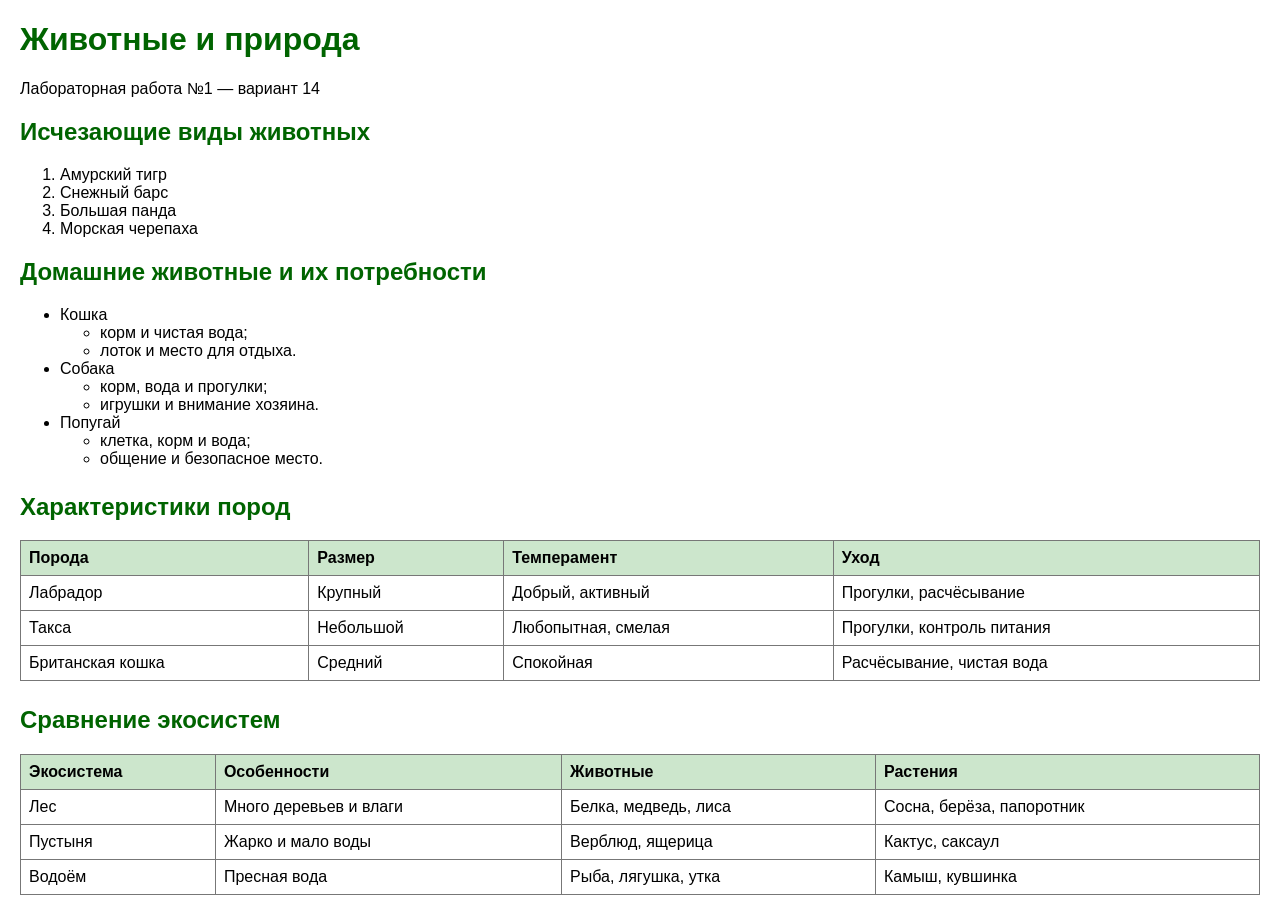
<file: 1/index.html>
<!DOCTYPE html>
<html lang="ru">
<head>
  <meta charset="UTF-8">
  <meta name="viewport" content="width=device-width, initial-scale=1.0">
  <title>Животные и природа</title>
  <style>
    body {
	  font-family: Arial, sans-serif; 
	  margin: 20px; 
    }

    h1, h2 { 
	color: darkgreen;
    }

    section { 
	margin-bottom: 25px; 
    }

    table { 
	border-collapse: collapse; 
	width: 100%; 
    }

    th, td { 
	border: 1px solid #777; 
	padding: 8px; 
	text-align: left; 
    }

    th { 
	background-color: #cce6cc; 
    }

    ul ul { 
	list-style-type: circle; 
    }

  </style>
</head>
<body>
  <h1>Животные и природа</h1>
  <p>Лабораторная работа №1 — вариант 14</p>

  <section>
    <h2>Исчезающие виды животных</h2>
    <ol>
      <li>Амурский тигр</li>
      <li>Снежный барс</li>
      <li>Большая панда</li>
      <li>Морская черепаха</li>
    </ol>

    <h2>Домашние животные и их потребности</h2>
    <ul>
      <li>Кошка
        <ul>
          <li>корм и чистая вода;</li>
          <li>лоток и место для отдыха.</li>
        </ul>
      </li>
      <li>Собака
        <ul>
          <li>корм, вода и прогулки;</li>
          <li>игрушки и внимание хозяина.</li>
        </ul>
      </li>
      <li>Попугай
        <ul>
          <li>клетка, корм и вода;</li>
          <li>общение и безопасное место.</li>
        </ul>
      </li>
    </ul>
  </section>

  <section>
    <h2>Характеристики пород</h2>
    <table>
      <tr>
        <th>Порода</th>
        <th>Размер</th>
        <th>Темперамент</th>
        <th>Уход</th>
      </tr>
      <tr>
        <td>Лабрадор</td>
        <td>Крупный</td>
        <td>Добрый, активный</td>
        <td>Прогулки, расчёсывание</td>
      </tr>
      <tr>
        <td>Такса</td>
        <td>Небольшой</td>
        <td>Любопытная, смелая</td>
        <td>Прогулки, контроль питания</td>
      </tr>
      <tr>
        <td>Британская кошка</td>
        <td>Средний</td>
        <td>Спокойная</td>
        <td>Расчёсывание, чистая вода</td>
      </tr>
    </table>
  </section>

  <section>
    <h2>Сравнение экосистем</h2>
    <table>
      <tr>
        <th>Экосистема</th>
        <th>Особенности</th>
        <th>Животные</th>
        <th>Растения</th>
      </tr>
      <tr>
        <td>Лес</td>
        <td>Много деревьев и влаги</td>
        <td>Белка, медведь, лиса</td>
        <td>Сосна, берёза, папоротник</td>
      </tr>
      <tr>
        <td>Пустыня</td>
        <td>Жарко и мало воды</td>
        <td>Верблюд, ящерица</td>
        <td>Кактус, саксаул</td>
      </tr>
      <tr>
        <td>Водоём</td>
        <td>Пресная вода</td>
        <td>Рыба, лягушка, утка</td>
        <td colspan="1">Камыш, кувшинка</td>
      </tr>
    </table>
  </section>
</body>
</html>
</file>
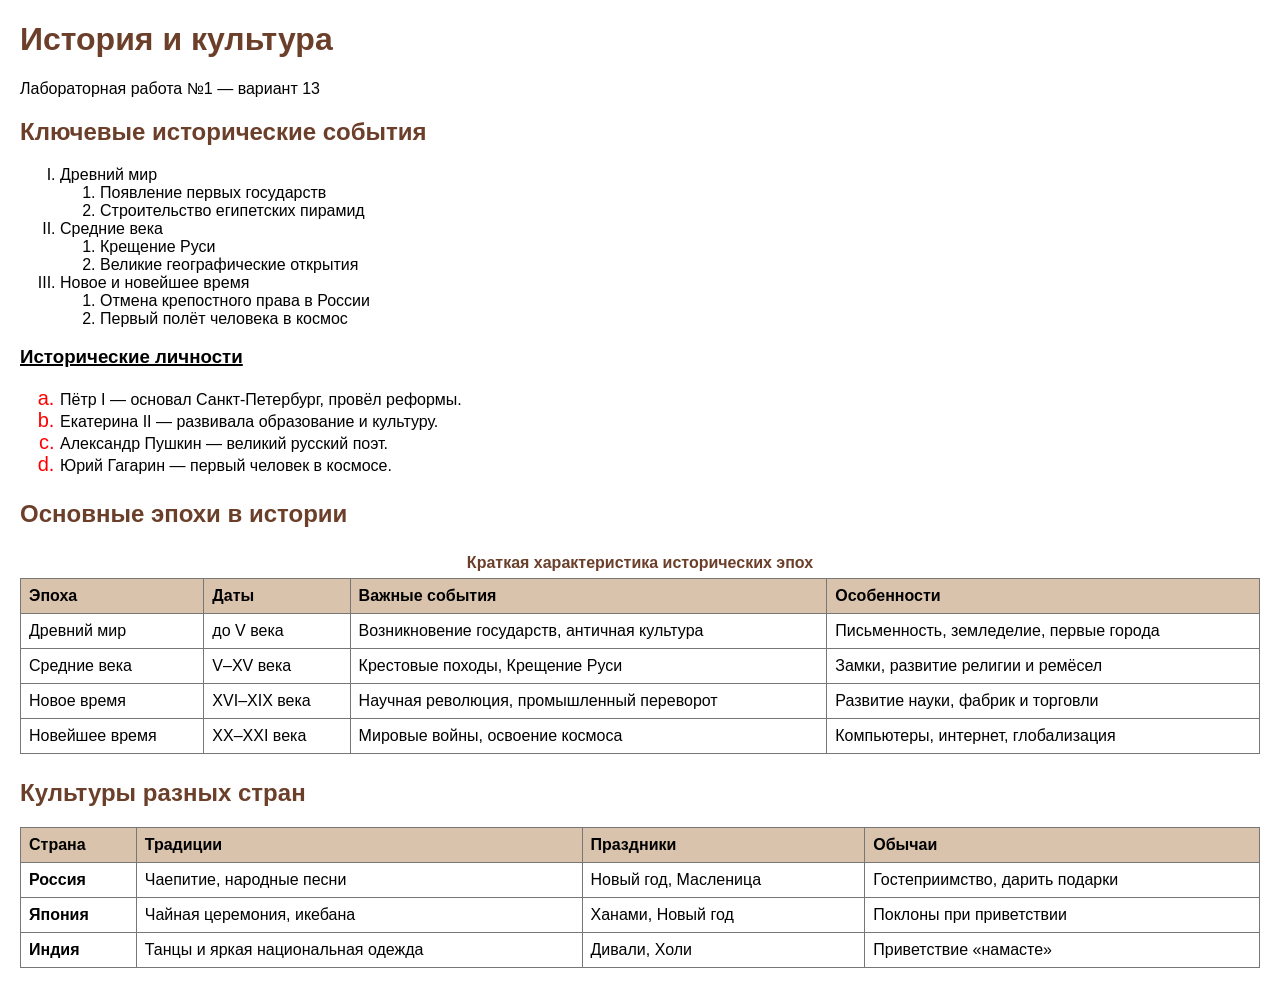
<file: 1/variant-13-history-culture.html>
﻿<!DOCTYPE html>
<html lang="ru">

<head>
    <meta charset="UTF-8">
    <meta name="viewport" content="width=device-width, initial-scale=1.0">
    <title>История и культура</title>
    <style>
        body {
            font-family: Arial, sans-serif;
            margin: 20px;
        }
	h3 {
    		text-decoration: underline 2px solid black;
	}
        h1,
        h2 {
            color: #6b3f2a;
        }

        section {
            margin-bottom: 25px;
        }

        ul li {
            list-style-type: lower-alpha;
        }

        ul li::marker {
	        color: red;
	        font-size: 20px;
	    }

        /* ul ul {
            list-style-type: circle;
        } */

        ol {
            list-style-type: upper-roman;
        }

        ol ol {
            list-style-type: decimal;
        }

        table {
            width: 100%;
            border-collapse: collapse;
            margin-top: 12px;
        }

        th,
        td {
            padding: 8px;
            border: 1px solid #777;
            text-align: left;
        }

        th {
            background: #d9c3ac;
        }

        .country {
            font-weight: bold;
        }

        caption {
            padding: 6px;
            font-weight: bold;
            color: #6b3f2a;
        }

        /* footer {
            margin-top: 20px;
        } */
    </style>
</head>

<body>
    <h1>История и культура</h1>
    <p>Лабораторная работа №1 — вариант 13</p>
    <main>
        <section>
            <h2>Ключевые исторические события</h2>
            <div>
                <div>
                    <ol>
                        <li>Древний мир
                            <ol>
                                <li>Появление первых государств</li>
                                <li>Строительство египетских пирамид</li>
                            </ol>
                        </li>
                        <li>Средние века
                            <ol>
                                <li>Крещение Руси</li>
                                <li>Великие географические открытия</li>
                            </ol>
                        </li>
                        <li>Новое и новейшее время
                            <ol>
                                <li>Отмена крепостного права в России</li>
                                <li>Первый полёт человека в космос</li>
                            </ol>
                        </li>
                    </ol>
                </div>
                <div>
                    <h3>Исторические личности</h3>
                    <ul>
                        <li>Пётр I — основал Санкт-Петербург, провёл реформы.</li>
                        <li>Екатерина II — развивала образование и культуру.</li>
                        <li>Александр Пушкин — великий русский поэт.</li>
                        <li>Юрий Гагарин — первый человек в космосе.</li>
                    </ul>
                </div>
            </div>
        </section>

        <section>
            <h2>Основные эпохи в истории</h2>
            <table>
                <caption>Краткая характеристика исторических эпох</caption>
                <tr>
                    <th>Эпоха</th>
                    <th>Даты</th>
                    <th>Важные события</th>
                    <th>Особенности</th>
                </tr>
                <tr>
                    <td>Древний мир</td>
                    <td>до V века</td>
                    <td>Возникновение государств, античная культура</td>
                    <td>Письменность, земледелие, первые города</td>
                </tr>
                <tr>
                    <td>Средние века</td>
                    <td>V–XV века</td>
                    <td>Крестовые походы, Крещение Руси</td>
                    <td>Замки, развитие религии и ремёсел</td>
                </tr>
                <tr>
                    <td>Новое время</td>
                    <td>XVI–XIX века</td>
                    <td>Научная революция, промышленный переворот</td>
                    <td>Развитие науки, фабрик и торговли</td>
                </tr>
                <tr>
                    <td>Новейшее время</td>
                    <td>XX–XXI века</td>
                    <td>Мировые войны, освоение космоса</td>
                    <td>Компьютеры, интернет, глобализация</td>
                </tr>
            </table>
        </section>

        <section>
            <h2>Культуры разных стран</h2>
            <table>
                <tr>
                    <th>Страна</th>
                    <th>Традиции</th>
                    <th>Праздники</th>
                    <th>Обычаи</th>
                </tr>
                <tr>
                    <td class="country">Россия</td>
                    <td>Чаепитие, народные песни</td>
                    <td>Новый год, Масленица</td>
                    <td>Гостеприимство, дарить подарки</td>
                </tr>
                <tr>
                    <td class="country">Япония</td>
                    <td>Чайная церемония, икебана</td>
                    <td>Ханами, Новый год</td>
                    <td>Поклоны при приветствии</td>
                </tr>
                <tr>
                    <td class="country">Индия</td>
                    <td>Танцы и яркая национальная одежда</td>
                    <td>Дивали, Холи</td>
                    <td>Приветствие «намасте»</td>
                </tr>
            </table>
        </section>
    </main>
</body>

</html>
</file>
